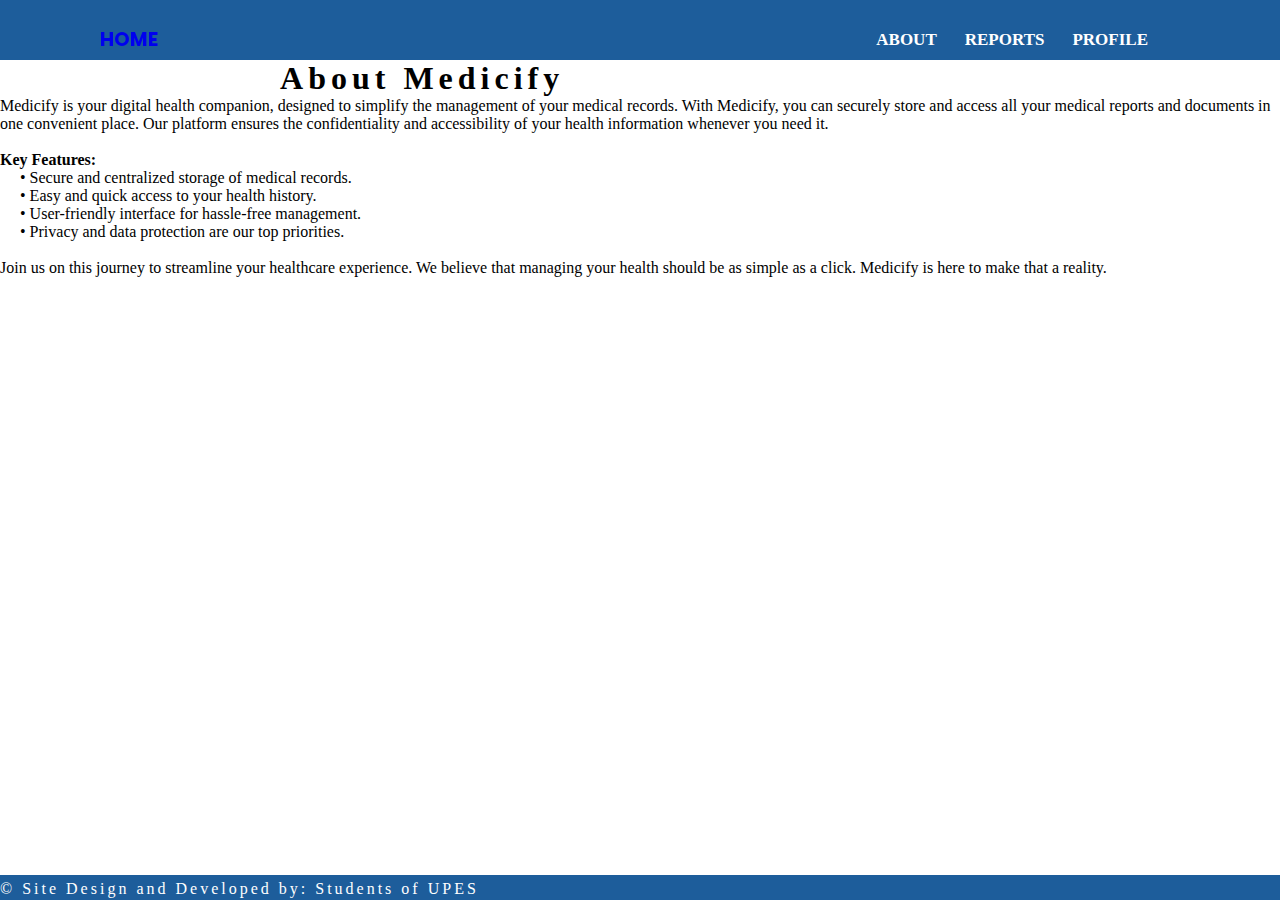
<file: frontend/about.html>
<!DOCTYPE html>
<html lang="en">
  <head>
    <meta charset="UTF-8" />
    <meta http-equiv="X-UA-Compatible" content="IE=edge" />
    <meta name="viewport" content="width=device-width, initial-scale=1.0" />
    <title>Medicify - About</title>
    <link rel="stylesheet" href="about.css" />
    <link
      rel="stylesheet"
      href="https://use.fontawesome.com/releases/v5.6.3/css/all.css"
    />
  </head>
  <body>
    <div class="bottom">
      <p style="font-family: Georgia, 'Times New Roman', Times, serif; display: inline; float: left" class="credit">
        &copy; Site Design and Developed by: Students of UPES
    </div>
    <nav>
      <label class="logo"><a href="home.html">HOME</a></label>
      <ul>
        <li><a href="about.html">ABOUT</a></li>
        <li><a href="reports.html">REPORTS</a></li>
        <li><a href="profile.html">PROFILE</a></li>
      </ul>
    </nav>
    <div class="content"></div>

    <header>
      <h1>About Medicify</h1>
    </header>

    <div class="container">
      <p style="font-family: Georgia, 'Times New Roman', Times, serif;">
          Medicify is your digital health companion, designed to simplify the management of your medical records. With Medicify, you can securely store and access all your medical reports and documents in one convenient place. Our platform ensures the confidentiality and accessibility of your health information whenever you need it.
      </p>
      <br>
      <p style="font-family: Georgia, 'Times New Roman', Times, serif; font-weight: bold;">
          Key Features:
      </p>
      <ul style="list-style-type: disc; font-family: Georgia, 'Times New Roman', Times, serif; margin-left: 20px;">
        <li>&#x2022; Secure and centralized storage of medical records.</li>
        <li>&#x2022; Easy and quick access to your health history.</li>
        <li>&#x2022; User-friendly interface for hassle-free management.</li>
        <li>&#x2022; Privacy and data protection are our top priorities.</li>
    </ul>
      <br>
      <p style="font-family: Georgia, 'Times New Roman', Times, serif;">
          Join us on this journey to streamline your healthcare experience. We believe that managing your health should be as simple as a click. Medicify is here to make that a reality.
      </p>
  </div>
  
  </body>
</html>
</file>
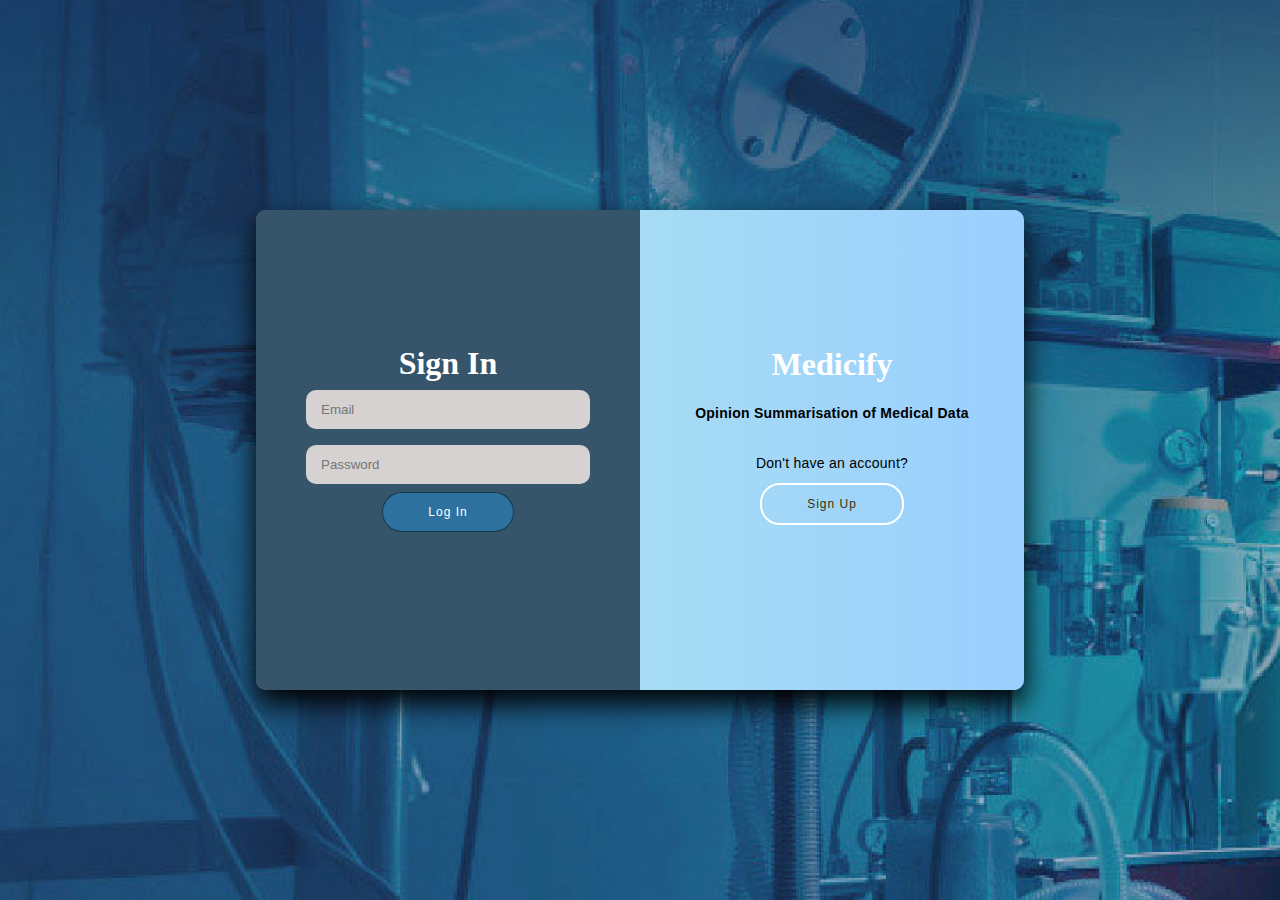
<file: frontend/login.html>
<!DOCTYPE html>
<html lang="en">
  <head>
    <meta charset="UTF-8" />
    <meta http-equiv="X-UA-Compatible" content="IE=edge" />
    <meta name="viewport" content="width=device-width, initial-scale=1.0" />
    <link rel="stylesheet" href="login.css" />
    <link
      rel="stylesheet"
      href="https://use.fontawesome.com/releases/v5.6.3/css/all.css"
    />
    <title>Medicify - Login</title>
  </head>
  <body>
    <div class="container" id="container">
      <div class="form-container sign-up-container">
        <form action="#">
          <h1 id="Medicify" class="val2">Medicify</h1>

          <input type="text" placeholder="Name" id="name" />
          <input type="email" placeholder="Email" id="mail" />
          <input type="password" placeholder="Password" id="pass" />
          <button>Sign Up</button>
          <br /><br /><br /><br />
        </form>
      </div>
    
      <div class="form-container sign-in-container">
        <form action="#">
          <h1 class="val">Sign In</h1>

          <input type="email" placeholder="Email" id="mail" />
          <input type="password" placeholder="Password" id="pass" />
          <button id="loginButton">Log In</button>
          <br /><br /><br /><br /><br /><br />
        </form>
      </div>
    
      <div class="overlay-container">
        <div class="overlay">
          <div class="overlay-panel overlay-left">
            <h1>Welcome</h1>
            <p><strong>
              Wherever the art of Medicine is loved, there is also a love of
              Humanity.
            </strong>
            </p>
            <br />
            <p style="color: rgb(0, 68, 255)"><strong>Already have an account?</strong></p>
            <button class="press" id="signIn">Sign In</button>
          </div>
          <div class="overlay-panel overlay-right">
            <h1>Medicify</h1>
            <p style="font-weight: bold; font-family:sans-serif; color: black;">Opinion Summarisation of Medical Data</p>
            <p style=" font-family:Verdana, Geneva, Tahoma, sans-serif; color: black;">Don't have an account?</p>
            <button class="press" id="signUp" style="color: rgb(57, 49, 5)">
              Sign Up
            </button>
          </div>
        </div>
      </div>
    </div>
    <script type="text/javascript">
      const signUpButton = document.getElementById("signUp");
      const signInButton = document.getElementById("signIn");
      const container = document.getElementById("container");
      const loginButton = document.getElementById("loginButton");

      signUpButton.addEventListener("click", () => {
        container.classList.add("right-panel-active");
      });
      

      loginButton.addEventListener("click", () => {
      window.location.href = "home.html";
      });
      signInButton.addEventListener("click", () => {
        container.classList.remove("right-panel-active");
      });
    </script>
  </body>
</html>
</file>
<file: frontend/about.css>
@import url("https://fonts.googleapis.com/css2?family=Poppins:wght@700&display=swap");
* {
  margin: 0;
  padding: 0;
  box-sizing: border-box;
  list-style: none;
  text-decoration: none;
}
h1 {
  font-family:Georgia, 'Times New Roman', Times, serif;
  top: 10px;
  text-align: center;
  letter-spacing: 5px;
  background: rgb(255, 255, 255);
  background-blend-mode: screen;
  padding: 10;
}
body {
  background: #ffffff;
  background-size: cover;
  color-scheme: normal;
}
ul {
    list-style-type: disc;
    margin-left: 20px;
    font-family: Georgia, 'Times New Roman', Times, serif;
}
.bottom {
  padding-top:0.3%;
  position: fixed;
  bottom: 0;
  align-items: center;
  align-content: center;
  text-align: center;
  width: 100%;
  display: inline;
  background-color: #1D5D9B;
  letter-spacing: 3px;
  height: 25px;
  font-size: 16px;
}
.bottom .credit {
  color: rgb(255, 255, 255);
}

nav {
  background: #1D5D9B;
  height: 60px;
  width: 100%;
  line-height: 60px;
  padding: 0 100px;
  font-weight: bold;
  margin-bottom: 30px 40px;
}
nav ul {
  float: right;
  margin-right: 20px;
}
nav ul li {
  display: inline-block;
  line-height: 80px;
  margin: 0 5px;
}
nav ul li a {
  color: white;
  font-size: 17px;
  text-transform: uppercase;
  padding: 7px;
  border-radius: 3px;
}
a:hover {
  background: #3498db;
}
label {
  font-family: "Poppins", sans-serif;
  padding-top: 0.8%;
  position:fixed;
  font-size: 1.5vw;
  color: #ffffff;
  -webkit-text-stroke: 0.3w #383d52;
  text-transform: uppercase;
}
label::before {
  content: attr(data-text);
  position: absolute;
  top: 0;
  left: 0;
  width: 0;
  height: 100%;
  color: #ffffff;
  -webkit-text-stroke: 0vw #ffffff;
  overflow: hidden;
  animation: animate 6s linear infinite;
}
iframe {
  bottom: 0;
  position: absolute;
  margin-bottom: 50px;
  margin-left: 1400px;
  margin-right: 20px;
  box-shadow: 0px 14px 28px black;
}
.logo {
  animation: glow 1s ease-in-out infinite alternate;
}

@keyframes glow {
  from {
    text-shadow: none;
  }
  to {
    text-shadow: 0 0 10px rgb(255, 255, 255);
  }
}
</file>
<file: frontend/login.css>
@import url("https://fonts.googlepis.com/css?family=Montserrat:400,800");
* {
  margin: 0;
  padding: 0;
  box-sizing: border-box;
}
body {
  image-rendering: pixelated;
  background: url(3.jpg);
  background-size: cover;
  display: flex;
  justify-content: center;
  align-items: center;
  font-family: "Montserrat", sans-serif;
  height: 100vh;
  margin: 0 auto;
}
.container {
  background-color: rgb(99, 122, 143, 0.8);
  border-radius: 10px;
  width: 768px;
  max-width: 100%;
  min-height: 480px;
  position: relative;
  overflow: hidden;
  box-shadow: 0px 14px 28px black;
}
.form-container {
  position: absolute;
  top: 0%;
  height: 100%;
  transition: all 0.6 ease-in-out;
  border-spacing: 20%;
}
.sign-up-container {
  left: 0;
  width: 50%;
  z-index: 1;
  opacity: 0;
}
.val{
  margin-top: 30%;
}
.val2{
  margin-top: 20%;
}
form {
  background-color: rgb(55, 85, 106);
  display: flex;
  align-items: center;
  justify-content: center;
  flex-direction: column;
  padding: 0 50px;
  height: 100%;
  text-align: center;
}
h1 {
  color: rgb(255, 255, 255);
  font-weight: bold;
  font-family:Georgia, 'Times New Roman', Times, serif;
  margin: 0;
}
input {
  background-color: rgb(215, 210, 210);
  border: none;
  text-decoration: none;
  width: 100%;
  margin: 8px 0;
  padding: 12px 15px;

  border-radius: 10px;
}
button {
  border-radius: 20px;
  border: 1px solid rgba(0, 0, 0, 0.5);
  background-color: rgba(35, 144, 211, 0.5);
  color: rgb(255, 255, 255);
  font-size: 12px;
  padding: 12px 45px;
  letter-spacing: 1px;
  transition: 0.8s ease-in;
}
.sign-in-container {
  left: 0;
  width: 50%;
  z-index: 2;
}
.overlay-container {
  position: absolute;
  top: 0;
  left: 50%;
  width: 50%;
  height: 100%;
  overflow: hidden;
  z-index: 100;
  transition: 0.6s ease-in-out;
}
.overlay {
  background-color: chartreuse;
  background: linear-gradient(to right, rgb(177, 233, 232), rgb(155, 207, 255));
  background-repeat: no-repeat;
  background-size: cover;
  background-position: 0 0;
  color: white;
  position: relative;
  left: -100%;
  height: 100%;
  width: 200%;
  transform: translateX(0);
  transition: 0.6s ease-in-out;
}
.overlay-panel {
  position: absolute;
  display: flex;
  align-items: center;
  justify-content: center;
  padding: 0px 40px;
  text-align: center;
  top: -3%;
  height: 100%;
  width: 50%;
  transform: translateX(0);
  flex-direction: column;
  transition: 0.6s ease-in-out;
}
.overlay-left {
  transform: translateX(-20%);
}
.overlay-right {
  right: 0;
  transform: translateX(0);
}
button:active {
  transform: scale(0.95);
}
button.press {
  background-color: transparent;
  border-color: rgb(254, 255, 255);
  border-width: 2px;
}
p {
  font-family: "Courier New", Courier, monospace;
  color: rgb(6, 81, 56);
  font-size: 14px;
  font-weight: 100;
  line-height: 20px;
  letter-spacing: 0.25px;
  margin: 20px 0 10px;
}
.container.right-panel-active .sign-in-container {
  transform: translateX(100%);
}
.container.right-panel-active .sign-up-container {
  transform: translateX(100%);
  opacity: 1;
  z-index: 5;
  animation: slide 0.6s;
}
@keyframes slide {
  0%,
  49.99% {
    opacity: 0;
    z-index: 5;
  }
  50%,
  100% {
    opacity: 1;
    z-index: 5;
  }
}
.container.right-panel-active .overlay-container {
  transform: translateX(-100%);
}
.container.right-panel-active .overlay {
  transform: translateX(50%);
}
.container.right-panel-active .overlay-left {
  transform: translateX(0%);
}
.container.right-panel-active .overlay-right {
  transform: translateX(20%);
}
#vit {
  font-family: Copperplate, Papyrus, fantasy;
}
#signIn {
  color: rgb(0, 0, 0);
}
</file>
